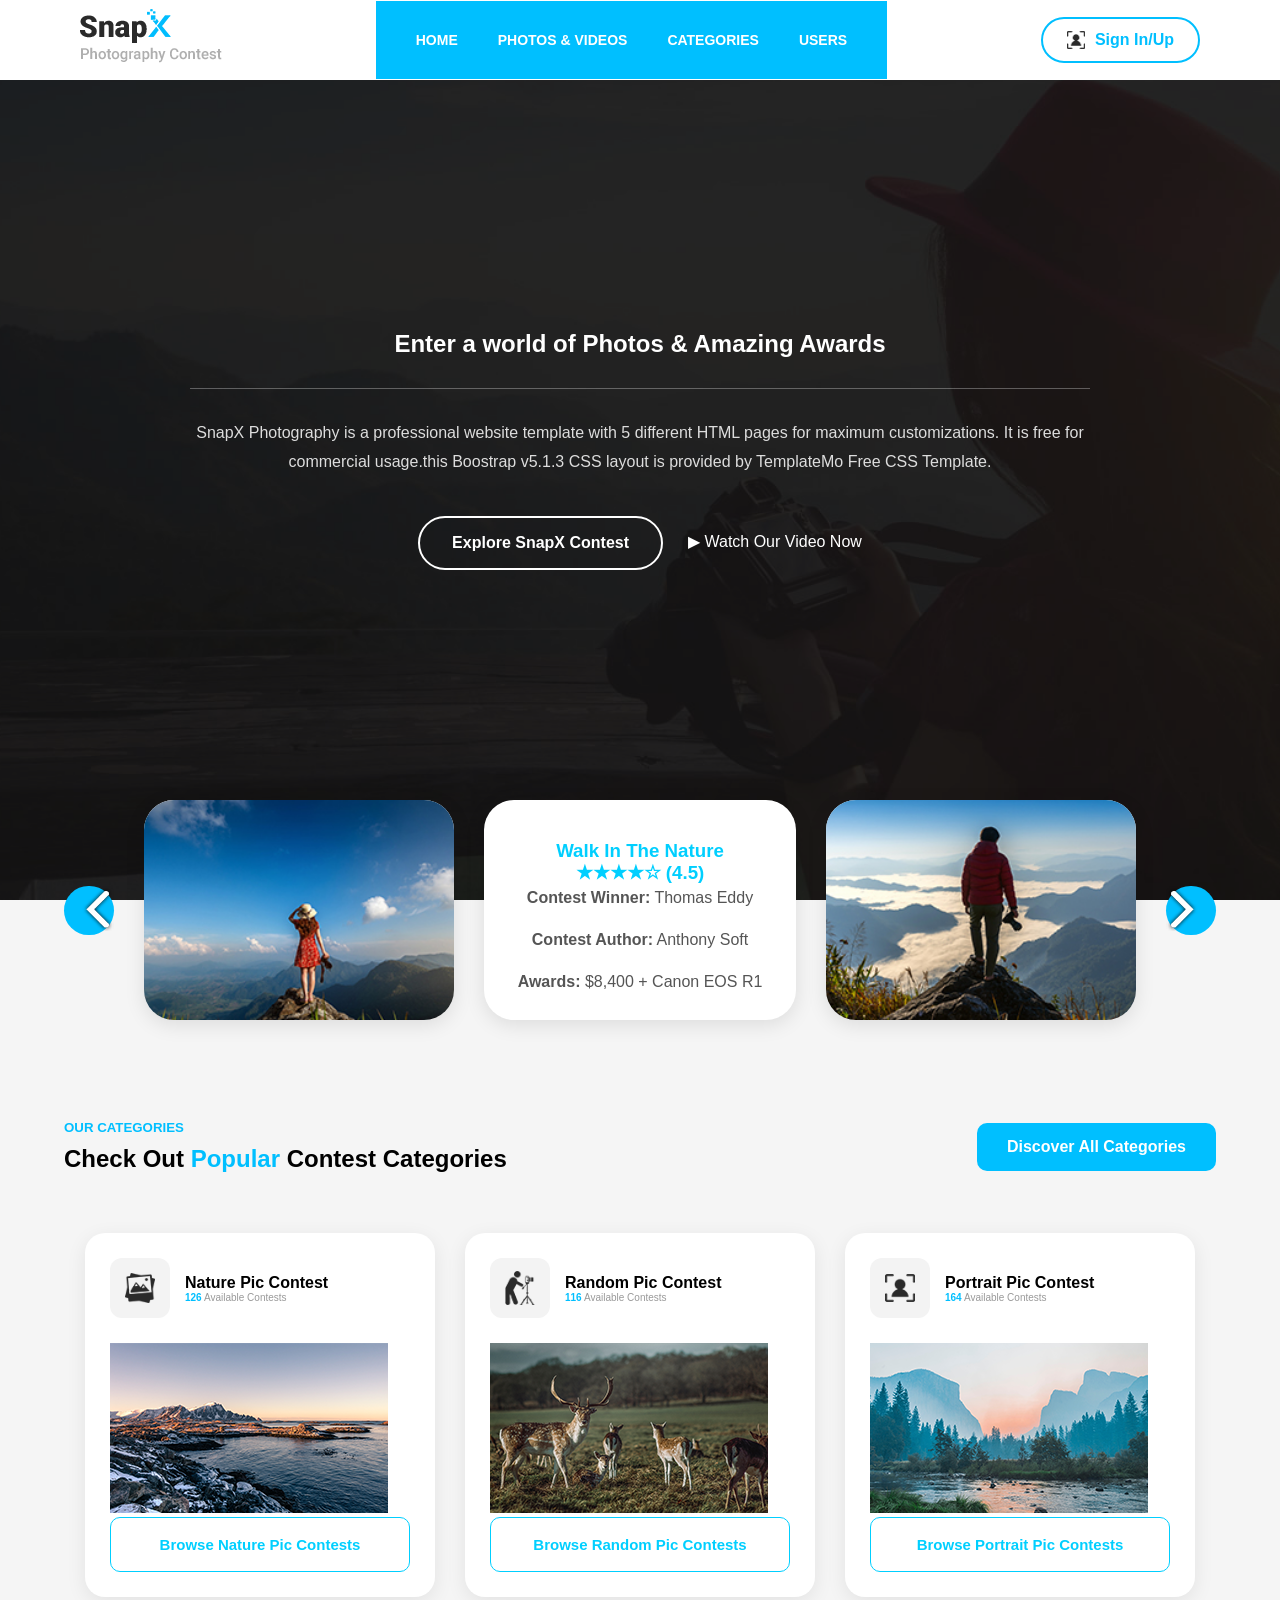
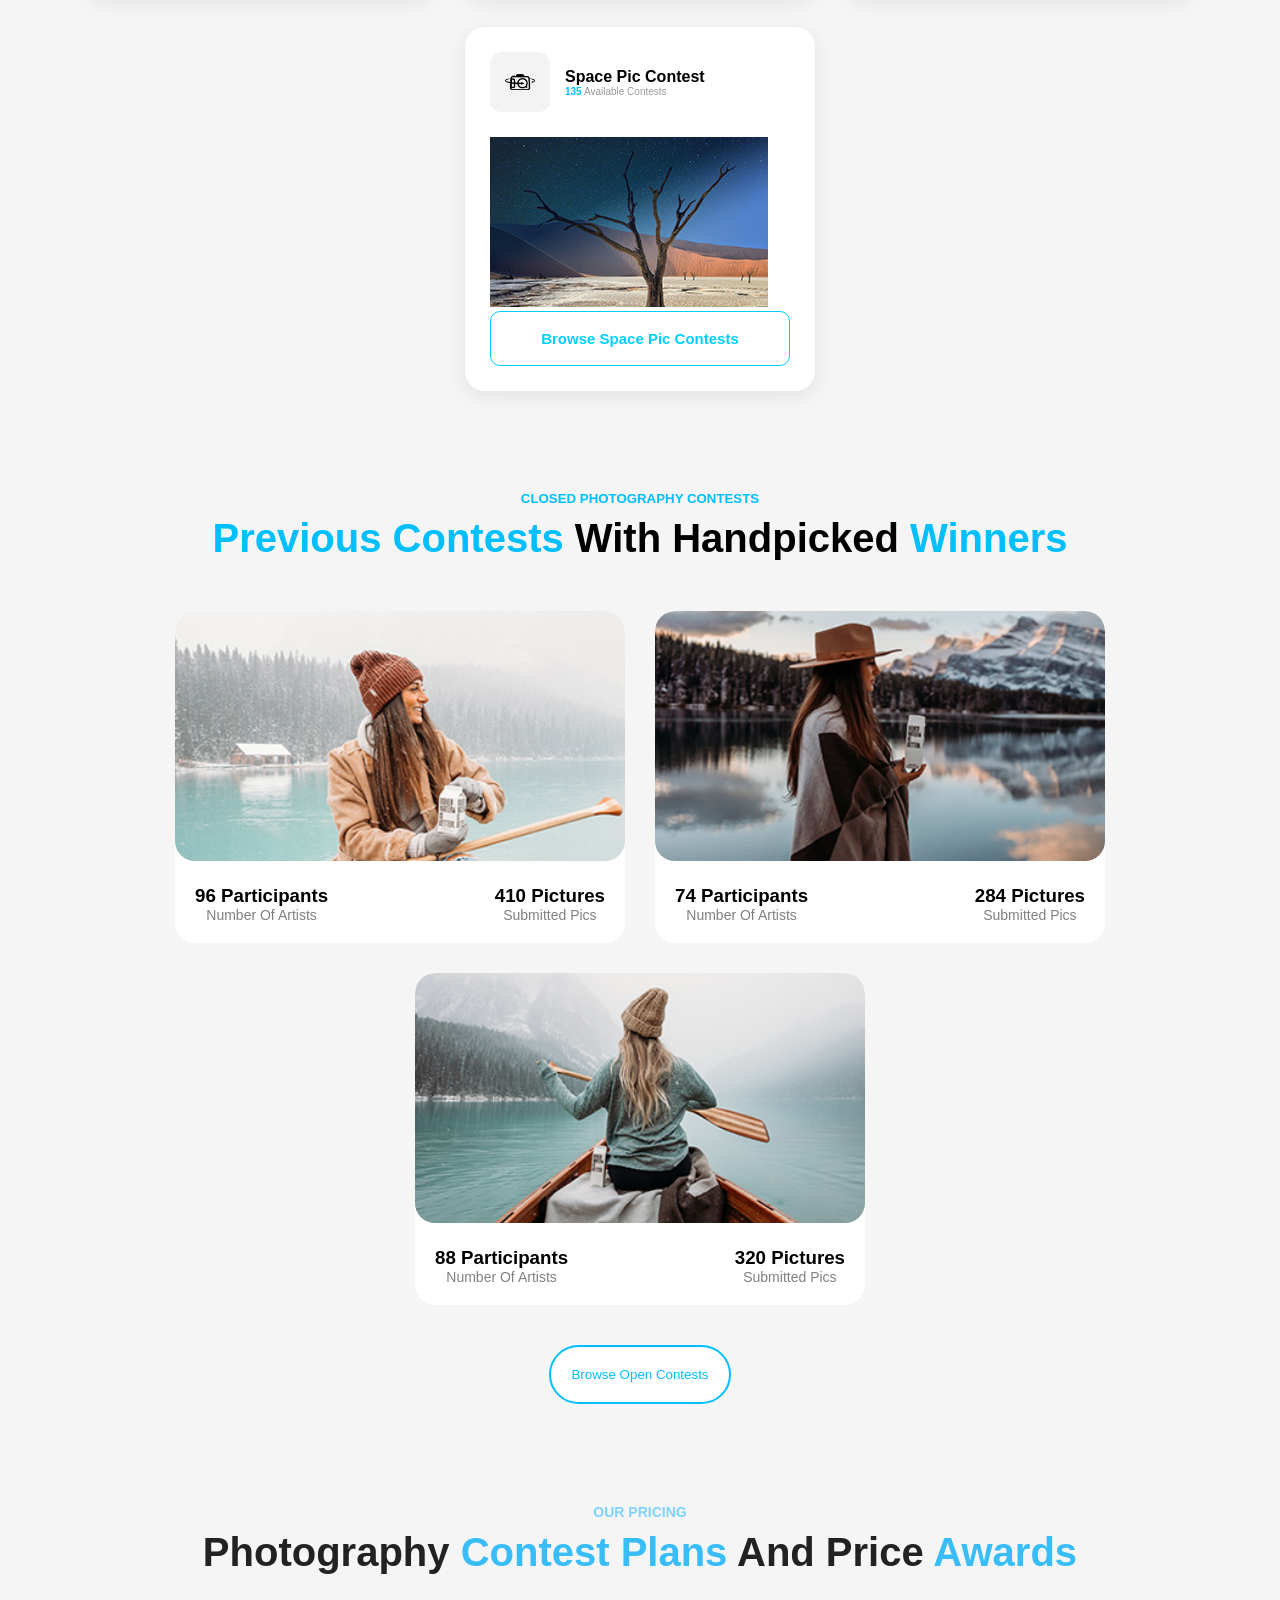
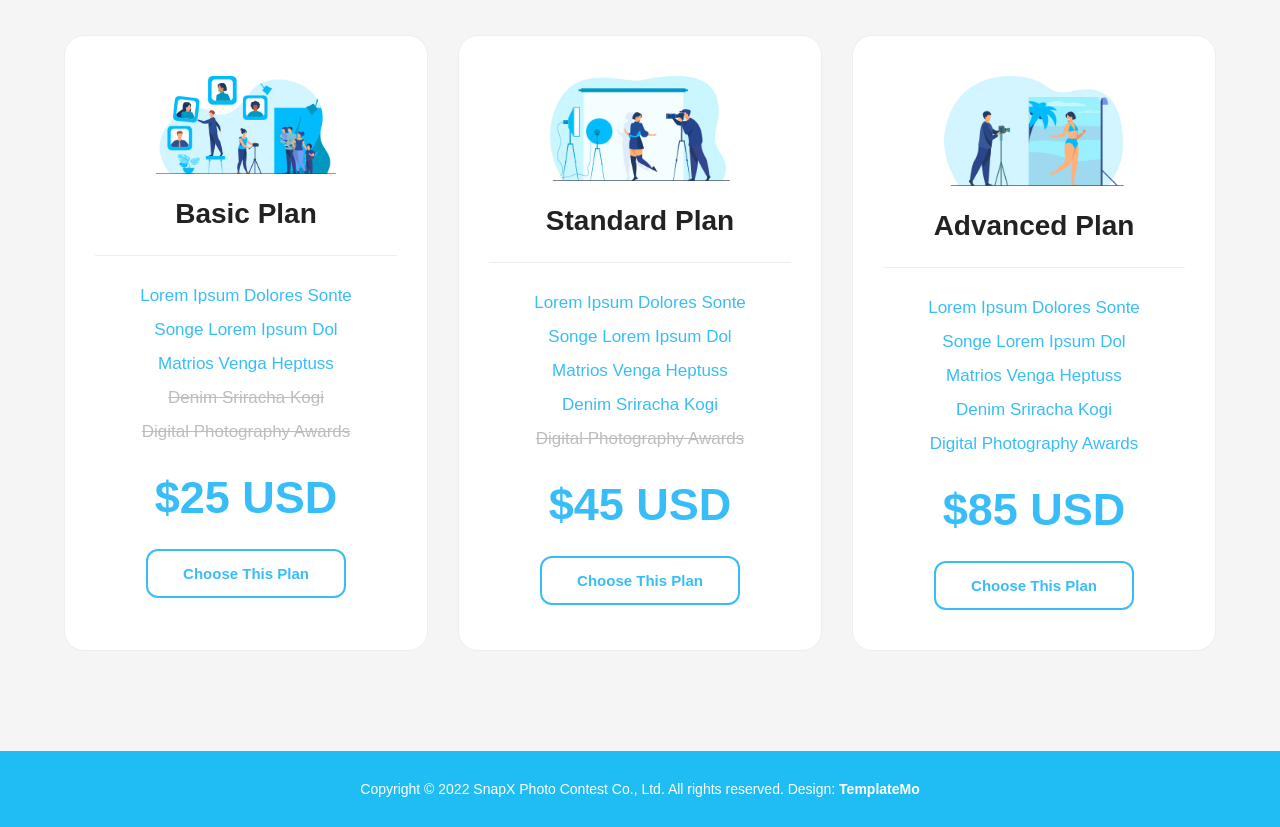
<file: index.html>
<!DOCTYPE html>
<html lang="en">

<head>
  <meta charset="UTF-8" />
  <meta name="viewport" content="width=device-width, initial-scale=1.0"/>

  <title>SnapX Hero Section</title>

  <!-- CSS -->
  <link rel="stylesheet" href="style.css">
</head>

<body>

  <!-- ================= NAVBAR ================= -->

  <nav>

    <div class="logo">
      <img src="./images/logo.png" alt="">
    </div>

    <ul class="nav-links">

      <li><a href="#">HOME</a></li>

      <li><a href="#">PHOTOS & VIDEOS</a></li>

      <li><a href="#">CATEGORIES</a></li>

      <li><a href="#">USERS</a></li>

    </ul>

    <a href="#" class="sign-btn"><img src="images/icon-03.png">Sign In/Up</a>

  </nav>


  <!-- ================= HERO SECTION ================= -->

  <section class="hero">

    <div class="overlay"></div>

    <div class="hero-content">

      <h1>
        Enter a world of
        <span>Photos</span>
        & Amazing
        <span>Awards</span>
      </h1>

      <div class="line"></div>

      <p>
        SnapX Photography is a professional website template
        with 5 different HTML pages for maximum customizations.
        It is free for commercial usage.this Boostrap v5.1.3 CSS layout is provided by TemplateMo
        Free CSS Template.
      </p>

      <div class="hero-buttons">

        <a href="#" class="explore-btn">
          Explore SnapX Contest
        </a>

        <a href="#" class="video-btn">
          ▶ Watch Our Video Now
        </a>

      </div>

    </div>

  </section>



  <!-- ================= CARDS SECTION ================= -->

  <section class="cards-section">

    <div class="cards-container">

      <!-- LEFT BUTTON -->

      <div class="arrow-btn">
        <img src="./images/prev.png" alt="">
      </div>

      <!-- IMAGE CARD -->

      <div class="image-card">
        <img src="./images/waiting-01.jpg" alt="">
      </div>

      <!-- CONTENT CARD -->

      <div class="content-card">

        <h3><spann>Walk In The Nature ★★★★☆ (4.5)</spann></h3>

        <p><strong>Contest Winner:</strong> Thomas Eddy</p>

        <p><strong>Contest Author:</strong> Anthony Soft</p>

        <p><strong>Awards:</strong> $8,400 + Canon EOS R1</p>

      </div>

      <!-- SECOND IMAGE -->

      <div class="image-card">
        <img src="./images/waiting-02.jpg" alt="">
      </div>

      <!-- RIGHT BUTTON -->

      <div class="arrow-btn">
        <img src="./images/next.png" alt="">
      </div>

    </div>

  </section>
   

  <section class="categories">

    <!-- Heading -->
    <div class="section-top">
      <div class="title">
        <h5><span>OUR CATEGORIES</span></h5>
        <h2>Check Out <span>Popular</span> Contest Categories</h2>
      </div>

      <a href="#" class="discover-btn">Discover All Categories</a>
    </div>

    <!-- Cards -->
    <div class="category-wrapper">

      <!-- Card 1 -->
      <div class="category-card">

        <div class="card-top">
          <div class="icon-box">
            <img src="./images/icon-01.png" class="icon-img" alt="icon">
          </div>

          <div class="text">
            <h4>Nature Pic Contest</h4>
            <p><span>126</span> Available Contests</p>
          </div>
        </div>

        <img src="./images/popular-01.png" class="card-img"
          alt="popular">

        <button class="browse-btn">Browse Nature Pic Contests</button>

      </div>

      <!-- Card 2 -->
      <div class="category-card">

        <div class="card-top">
          <div class="icon-box">
          <img src="./images/icon-02.png" class="icon-img" alt="icon-02">
          </div>

          <div class="text">
            <h4>Random Pic Contest</h4>
            <p><span>116</span> Available Contests</p>
          </div>
        </div>

        <img src="./images/popular-02.png" class="card-img"
          alt="pop-2">

        <button class="browse-btn">Browse Random Pic Contests</button>

      </div>

      <!-- Card 3 -->
      <div class="category-card">

        <div class="card-top">
          <div class="icon-box">
            <img src="./images/icon-03.png" class="icon-img" alt="icon-3">
          </div>

          <div class="text">
            <h4>Portrait Pic Contest</h4>
            <p><span>164</span> Available Contests</p>
          </div>
        </div>

        <img src="./images/popular-03.png" class="card-img"
          alt="Pop-3">

        <button class="browse-btn">Browse Portrait Pic Contests</button>

      </div>

      <!-- Card 4 -->
      <div class="category-card">

        <div class="card-top">
          <div class="icon-box">
            <img src="./images/icon-04.png" class="icon-img"  alt="icon-4">
          </div>

          <div class="text">
            <h4>Space Pic Contest</h4>
            <p><span>135</span> Available Contests</p>
          </div>
        </div>

        <img src="./images/popular-04.png" class="card-img"
          alt="pop-4">

        <button class="browse-btn">Browse Space Pic Contests</button>

      </div>

    </div>

  </section>
  <section class="contest">

  <div class="title">

    <h5>CLOSED PHOTOGRAPHY CONTESTS</h5>

    <h3>
     <span>Previous Contests</span>  With Handpicked <span>Winners</span>
    </h3>

  </div>

  <div class="contest-container">

    <!-- CARD 1 -->

    <div class="card">

      <img src="./images/closed-02.jpg" alt="contest image">

      <div class="card-content">

        <div>
          <h3>96 Participants</h3>
          <p>Number Of Artists</p>
        </div>

        <div>
          <h3>410 Pictures</h3>
          <p>Submitted Pics</p>
        </div>

      </div>

    </div>

    <!-- CARD 2 -->

    <div class="card">

      <img src="./images/closed-03.jpg" alt="contest image">

      <div class="card-content">

        <div>
          <h3>74 Participants</h3>
          <p>Number Of Artists</p>
        </div>

        <div>
          <h3>284 Pictures</h3>
          <p>Submitted Pics</p>
        </div>

      </div>

    </div>

    <!-- CARD 3 -->

    <div class="card">

      <img src="./images/closed-01.jpg" alt="contest image">

      <div class="card-content">

        <div>
          <h3>88 Participants</h3>
          <p>Number Of Artists</p>
        </div>

        <div>
          <h3>320 Pictures</h3>
          <p>Submitted Pics</p>
        </div>

      </div>

    </div>

  </div>

  <div class="btn-box">
   <button  class="browse-btn1">Browse Open Contests</button>
</div>

</section>
 

  <!-- ================= PRICING SECTION ================= -->

  <section class="pricing-section">

    <!-- Heading -->
    <div class="section-heading">
      <h5>OUR PRICING</h5>
      <h2>Photography <span>Contest Plans</span> And Price <span>Awards</span></h2>
    </div>

    <!-- Pricing Cards -->
    <div class="pricing-wrapper">

      <!-- Card 1 -->
      <div class="pricing-card">

        <img src="./images/pricing-01.jpg" alt="Basic Plan">

        <h3>Basic Plan</h3>

        <hr>

        <ul class="pricing-list">
          <li>Lorem Ipsum Dolores Sonte</li>
          <li>Songe Lorem Ipsum Dol</li>
          <li>Matrios Venga Heptuss</li>
          <li class="disable">Denim Sriracha Kogi</li>
          <li class="disable">Digital Photography Awards</li>
        </ul>

        <h1>$25 USD</h1>

        <button>Choose This Plan</button>

      </div>

      <!-- Card 2 -->
      <div class="pricing-card">

        <img src="./images/pricing-02.jpg" alt="Standard Plan">

        <h3>Standard Plan</h3>

        <hr>

        <ul class="pricing-list">
          <li>Lorem Ipsum Dolores Sonte</li>
          <li>Songe Lorem Ipsum Dol</li>
          <li>Matrios Venga Heptuss</li>
          <li>Denim Sriracha Kogi</li>
          <li class="disable">Digital Photography Awards</li>
        </ul>

        <h1>$45 USD</h1>

        <button>Choose This Plan</button>

      </div>

      <!-- Card 3 -->
      <div class="pricing-card">

        <img src="./images/pricing-03.jpg" alt="Advanced Plan">

        <h3>Advanced Plan</h3>

        <hr>

        <ul class="pricing-list">
          <li>Lorem Ipsum Dolores Sonte</li>
          <li>Songe Lorem Ipsum Dol</li>
          <li>Matrios Venga Heptuss</li>
          <li>Denim Sriracha Kogi</li>
          <li>Digital Photography Awards</li>
        </ul>

        <h1>$85 USD</h1>

        <button>Choose This Plan</button>

      </div>

    </div>

  </section>

  <!-- ================= FOOTER ================= -->

  <footer>
    <p>
      Copyright © 2022 SnapX Photo Contest Co., Ltd.
      All rights reserved.
      Design: <span>TemplateMo</span>
    </p>
  </footer>

</body>
</html>
   

  
</body>
</html>
</file>
<file: style.css>
*{
  margin:0;
  padding:0;
  box-sizing:border-box;
}

body{
  font-family:'Poppins',sans-serif;
  background:#f5f5f5;
}

/* ================= NAVBAR ================= */

nav{
  width:100%;
  height:80px;
  background:#fff;

  display:flex;
  justify-content:space-between;
  align-items:center;

  padding:0 80px;

  position:fixed;
  top:0;
  z-index:1000;
}

.logo{
  font-size:32px;
  font-weight:700;
  color:#111;
}

.logo span{
  color:#00bfff;
}

.logo p{
  font-size:12px;
  color:#777;
  margin-top:-5px;
}

.nav-links{
  display:flex;
  gap:40px;
  list-style:none;
  background:#00bfff;
  padding:30px 40px;
}

.nav-links a{
  text-decoration:none;
  color:#fff;
  font-size:14px;
  font-weight:600;
}

.nav-links a:hover{
  color:#111;
}

.sign-btn{
  text-decoration:none;
  border:2px solid #00bfff;
  padding:12px 24px;
  border-radius:30px;
  color:#00bfff;
  font-weight:600;

  display:flex;
  align-items:center;
  gap:8px;
}

.sign-btn img{
  width:18px;
  border:#00bfff
}

/* ================= HERO SECTION ================= */

.hero{
  width:100%;
  height:100vh;

  background:url('./images/banner-bg.jpg');
  background-size:cover;
  background-position:center;

  position:relative;

  display:flex;
  justify-content:center;
  align-items:center;

  text-align:center;
}

.overlay{
  position:absolute;
  width:100%;
  height:100%;
  background:rgba(0,0,0,0.5);
}

.hero-content{
  position:relative;
  color:#fff;
  max-width:900px;
  z-index:2;
}

.hero-content h2{
  font-size:70px;
  line-height:1.2;
  margin-bottom:30px;
}

.hero-content h2 span{
  color:#00bfff;
}

.line{
  width:100%;
  height:1px;
  background:rgba(255,255,255,0.3);
  margin:30px 0;
}

.hero-content p{
  font-size:16px;
  line-height:1.8;
  color:#ddd;
  margin-bottom:40px;
}

.hero-buttons{
  display:flex;
  justify-content:center;
  gap:25px;
  flex-wrap:wrap;
}

.explore-btn{
  text-decoration:none;
  padding:16px 32px;
  border:2px solid #fff;
  border-radius:40px;
  color:#fff;
  font-weight:600;
}

.explore-btn:hover{
  background:#00bfff;
  border-color:#00bfff;
}

.video-btn{
  text-decoration:none;
  color:#fff;
  font-weight:500;
  padding-top:16px;
}

/* ================= CARDS SECTION =================*/

.cards-section{
  margin-top:-100px;
  position:relative;
  z-index:5;
}

.cards-container{
  width:90%;
  margin:auto;

  display:flex;
  justify-content:center;
  align-items:center;
  gap:30px;
}

.image-card,
.content-card{
  width:320px;
  height:220px;

  border-radius:20px;
  overflow:hidden;

  background:#fff;
   border-radius:30px;

  box-shadow:0 5px 20px rgba(0,0,0,0.1);
}
.content-card{
  color:#00cfff;
}

.image-card img{
  width:100%;
  height:100%;
  object-fit:cover;
  display:block;
}

.content-card{
  padding:40px 30px;
  text-align:center;
}

.content-card h4{
  color:#00bfff;
  margin-bottom:25px;
  font-size:20px;
   border-radius:30px;
}

.content-card p{
  margin-bottom:15px;
  color:#555;
  line-height:1.7;
}

.card1 img{
  width:20px;
  height:20px;
}
.arrow-btn{
    background-color: #00bfff;
    border-radius:30px;

}
 

/* ================= BUTTON ================= */

.sign-btn{

  text-decoration:none;

  display:flex;
  align-items:center;
  gap:10px;

  padding:12px 24px;

  border:2px solid #00bfff;

  border-radius:30px;

  color:#00bfff;

  font-size:16px;
  font-weight:600;

  background:#fff;

  transition:0.3s;
}

/* ICON */

.sign-btn i{
  font-size:16px;
}

/* HOVER */

.sign-btn:hover{
  background:#00bfff;
  color:#fff;
}
 

/* ================= SECTION ================= */

.categories{
  width:90%;
  margin:100px auto;
}

/* ================= TOP ================= */

.section-top{
  display:flex;
  justify-content:space-between;
  align-items:center;
  margin-bottom:60px;
}

.heading h5{
  color:#00bfff;
  font-size:14px;
  margin-bottom:10px;
}

.heading h2{
  font-size:42px;
  color:#222;
  line-height:1.3;
}

.heading h2 span{
  color:#00bfff;
}

.discover-btn{
  text-decoration:none;
  background:#00bfff;
  color:#fff;
  padding:15px 30px;
  border-radius:10px;
  font-weight:600;
  transition:0.3s;
}

.discover-btn:hover{
  background:#0099dd;
}

/* ================= CARDS ================= */

.category-wrapper{
  display:flex;
  justify-content:center;
  gap:30px;
  flex-wrap:wrap;
}

.category-card{
  width:350px;
  background:#fff;
  border-radius:20px;
  padding:25px;
  box-shadow:0 5px 20px rgba(0,0,0,0.08);
}

.card-top{
  display:flex;
  align-items:center;
  gap:15px;
  margin-bottom:25px;
}

.icon-box{
  width:60px;
  height:60px;
  background:#f3f3f3;
  border-radius:12px;

  display:flex;
  justify-content:center;
  align-items:center;
}

.icon-box img{
  width:30px;
}

.text h3{
  font-size:22px;
  color:#222;
  margin-bottom:8px;
}

.text p{
  font-size:10px;
  color:#999;
}

.text p span{
  color:#00bfff;
  font-weight:600;
}

.card-image{
  width:100%;
  height:180px;
  object-fit:cover;
  border-radius:15px;
  margin-bottom:25px;
}
.browse-btn{
    width:100%;
    height:55px;

    display:flex;
    align-items:center;
    justify-content:center;

    padding:10px;

    border:1px solid #00cfff;
    background:white;
    color:#00cfff;

    border-radius:10px;

    font-weight:600;
    font-size:15px;

    text-align:center;

    transition:0.3s;
    white-space:nowrap;
}
.browse-btn:hover{
  background:#00bfff;
  color:white;
}
 
.btn-box{
  text-align:center;
  margin: top 40px;
}
.contest{
  width:100%;
  margin:100px auto;
  text-align:center;
}

.title h5{
  color:#00bfff;
  margin-bottom:10px;
}

.title h3{
  font-size:40px;
  margin-bottom:50px;
}

.title span{
  color:#00bfff;
}

.contest-container{
  display:flex;
  gap:30px;
  justify-content:center;
  flex-wrap:wrap;
}


.card{
  width:450px;
  background:#fff;
  border-radius:20px;
  overflow:hidden;
}

.card img{
  width:100%;
  height:250px;
  object-fit:cover;
  border-radius:20px;
}

.card-content{
  display:flex;
  justify-content:space-between;
  padding:20px;
}

.card-content p{
  color:gray;
  font-size:14px;
}

.browse-btn1{
  margin-top:40px;
  padding:20px;
  border:2px solid #00bfff;
  background:white;
  color:#00bfff;
  border-radius:30px;
  cursor:pointer;
}
 

/* =========================
   PRICING SECTION
========================= */

.pricing-section{
  width:90%;
  margin:100px auto;
}

/* =========================
   HEADING
========================= */

.section-heading{
  text-align:center;
  margin-bottom:60px;
}

.section-heading h5{
  color:#7dd3fc;
  font-size:14px;
  margin-bottom:10px;
  font-weight:600;
}

.section-heading h2{
  font-size:40px;
  color:#222;
  font-weight:700;
}

.section-heading h2 span{
  color:#38bdf8;
}

/* =========================
   PRICING WRAPPER
========================= */

.pricing-wrapper{
  display:grid;
  grid-template-columns:repeat(auto-fit,minmax(320px,1fr));
  gap:30px;
}

/* =========================
   CARD
========================= */

.pricing-card{
  background:#fff;
  border:1px solid #eee;
  border-radius:20px;
  padding:40px 30px;
  text-align:center;
  transition:0.3s;
}

.pricing-card:hover{
  transform:translateY(-8px);
  box-shadow:0 10px 30px rgba(0,0,0,0.08);
}

.pricing-card img{
  width:180px;
  margin-bottom:20px;
}

.pricing-card h3{
  font-size:28px;
  color:#222;
  margin-bottom:25px;
}

.pricing-card hr{
  border:none;
  border-top:1px solid #eee;
  margin-bottom:30px;
}

/* =========================
   LIST
========================= */

.pricing-list{
  list-style:none;
  margin-bottom:30px;
}

.pricing-list li{
  margin:14px 0;
  color:#38bdf8;
  font-size:17px;
  font-weight:500;
}

.pricing-list .disable{
  color:#bdbdbd;
  text-decoration:line-through;
}

/* =========================
   PRICE
========================= */

.pricing-card h1{
  color:#38bdf8;
  font-size:45px;
  margin-bottom:25px;
}

/* =========================
   BUTTON
========================= */

.pricing-card button{
  padding:14px 35px;
  border:2px solid #38bdf8;
  background:#fff;
  color:#38bdf8;
  border-radius:12px;
  font-size:15px;
  font-weight:600;
  cursor:pointer;
  transition:0.3s;
}

.pricing-card button:hover{
  background:#38bdf8;
  color:#fff;
}

/* =========================
   FOOTER
========================= */

footer{
  background:#20bdf5;
  padding:30px 20px;
  text-align:center;
}

footer p{
  color:#fff;
  font-size:14px;
}

footer span{
  font-weight:600;
}
</file>
